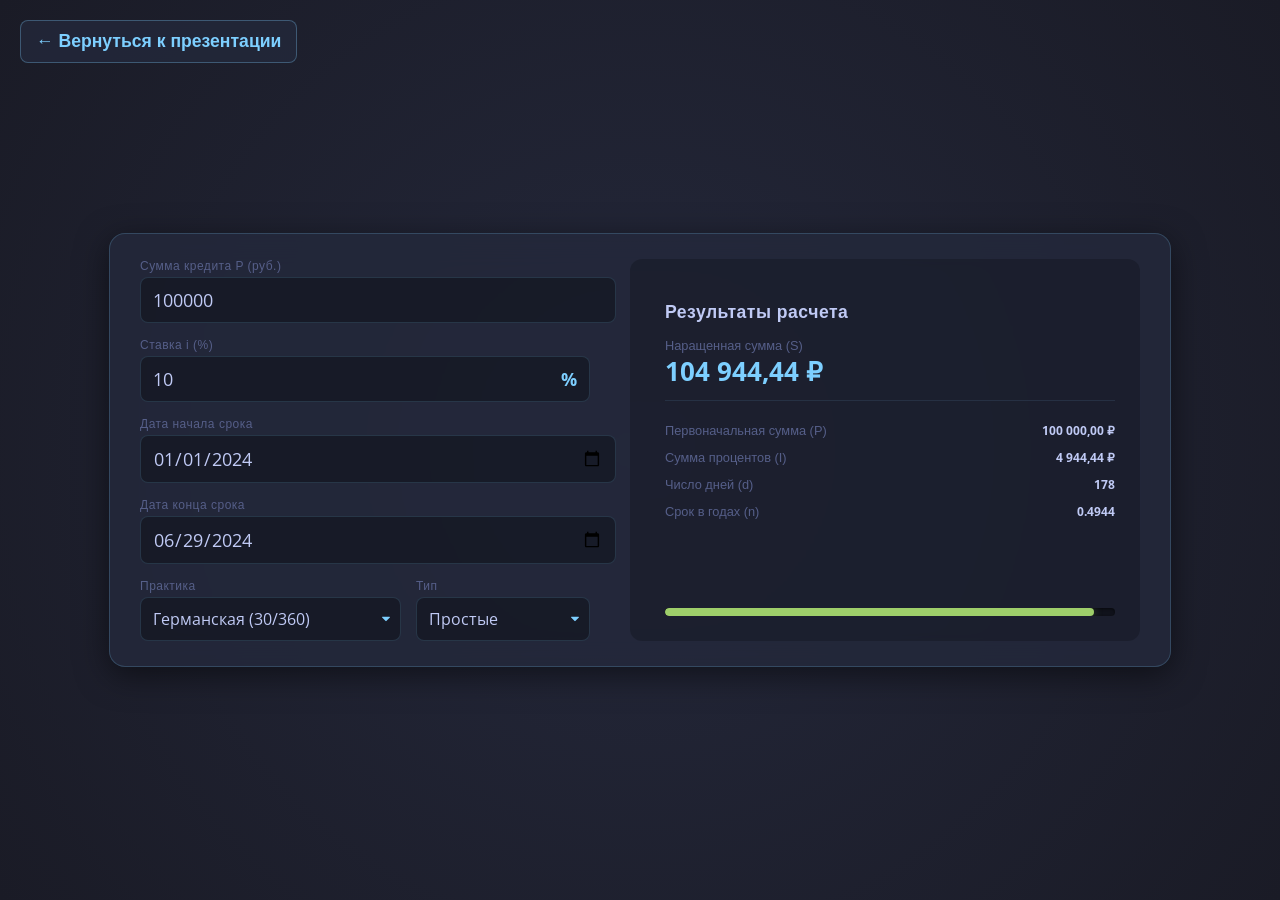
<file: credit-calculator.html>
<!DOCTYPE html>
<html lang="ru">
<head>
    <meta charset="UTF-8">
    <meta name="viewport" content="width=device-width, initial-scale=1.0">
    <title>Программа расчёта кредита</title>
    <link rel="stylesheet" href="./css/calculator.css">
</head>
<body class="standalone-page">

    <a href="index.html" class="back-link">← Вернуться к презентации</a>

    <div class="loan-calc-container">
        <!-- Левая колонка: Ввод данных -->
        <div class="loan-inputs">
            <div class="loan-input-group">
                <label>Сумма кредита P (руб.)</label>
                <input type="number" id="calc-p" value="100000" class="loan-big-input" oninput="calculateCredit()">
            </div>

            <div class="loan-input-group">
                <label>Ставка i (%)</label>
                <div class="loan-input-rate">
                    <input type="number" id="calc-i" value="10" class="loan-big-input" step="0.1" oninput="calculateCredit()">
                    <span>%</span>
                </div>
            </div>

            <div class="loan-input-group">
                <label>Дата начала срока</label>
                <input type="date" id="calc-start" value="2024-01-01" class="loan-big-input" oninput="calculateCredit()">
            </div>

            <div class="loan-input-group">
                <label>Дата конца срока</label>
                <input type="date" id="calc-end" value="2024-06-29" class="loan-big-input" oninput="calculateCredit()">
            </div>

            <div class="loan-selects-row">
                <div class="loan-select-col" style="flex: 1.5;">
                    <label>Практика</label>
                    <select id="calc-practice" class="loan-select" onchange="calculateCredit()">
                        <option value="german">Германская (30/360)</option>
                        <option value="french">Французская (факт/360)</option>
                        <option value="english">Английская (факт/365)</option>
                    </select>
                </div>
                <div class="loan-select-col" style="flex: 1;">
                    <label>Тип</label>
                    <select id="calc-type" class="loan-select" onchange="calculateCredit()">
                        <option value="simple">Простые</option>
                        <option value="compound">Сложные</option>
                    </select>
                </div>
            </div>
        </div>

        <!-- Правая колонка: Результаты -->
        <div class="loan-results">
            <h3>Результаты расчета</h3>

            <div class="loan-monthly">
                <span>Наращенная сумма (S)</span>
                <strong id="res-s">110 000,00 ₽</strong>
            </div>

            <div class="loan-result-list">
                <div class="loan-result-item">
                    <span>Первоначальная сумма (P)</span>
                    <strong id="res-p">100 000,00 ₽</strong>
                </div>
                <div class="loan-result-item">
                    <span>Сумма процентов (I)</span>
                    <strong id="res-i">10 000,00 ₽</strong>
                </div>
                <div class="loan-result-item">
                    <span>Число дней (d)</span>
                    <strong id="res-d">180</strong>
                </div>
                <div class="loan-result-item">
                    <span>Срок в годах (n)</span>
                    <strong id="res-n">0.4932</strong>
                </div>
            </div>

            <div class="loan-progress-bar">
                <div class="loan-progress-fill" id="res-progress" style="width: 90%;"></div>
            </div>
        </div>
    </div>

    <script>
        /* Деньги всегда с двумя знаками после запятой */
        function formatMoney(val) {
            return Number(val.toFixed(2)).toLocaleString('ru-RU',
                { minimumFractionDigits: 2, maximumFractionDigits: 2 }) + ' ₽';
        }

        /* Точное число дней между датами (французская и английская практики) */
        function daysActual(start, end) {
            return Math.round((end.getTime() - start.getTime()) / 86400000);
        }

        /* Число дней по германской практике (30/360): месяц = 30 дней, день месяца не больше 30 */
        function days360(start, end) {
            const d1 = Math.min(start.getDate(), 30);
            const d2 = Math.min(end.getDate(), 30);
            return (end.getFullYear() - start.getFullYear()) * 360
                 + (end.getMonth() - start.getMonth()) * 30
                 + (d2 - d1);
        }

        function calcError(message) {
            const resS = document.getElementById('res-s');
            resS.textContent = message;
            resS.style.color = "#f7768e";
            resS.style.fontSize = "1.1em";
            document.getElementById('res-p').textContent = "—";
            document.getElementById('res-i').textContent = "—";
            document.getElementById('res-d').textContent = "—";
            document.getElementById('res-n').textContent = "—";
            document.getElementById('res-progress').style.width = "0%";
        }

        function calculateCredit() {
            const P = parseFloat(document.getElementById('calc-p').value) || 0;
            const i = (parseFloat(document.getElementById('calc-i').value) || 0) / 100;

            const startVal = document.getElementById('calc-start').value;
            const endVal   = document.getElementById('calc-end').value;

            if (!startVal || !endVal) { calcError("Укажите даты"); return; }

            const start = new Date(startVal);
            const end   = new Date(endVal);

            if (end <= start) { calcError("Конец позже начала"); return; }

            const resS = document.getElementById('res-s');
            resS.style.color = "#7dcfff";
            resS.style.fontSize = "1.6em";

            const practice = document.getElementById('calc-practice').value;
            const type     = document.getElementById('calc-type').value;

            let d, n;
            if (practice === 'german') {
                d = days360(start, end); n = d / 360;
            } else if (practice === 'french') {
                d = daysActual(start, end); n = d / 360;
            } else { // english
                d = daysActual(start, end); n = d / 365;
            }

            if (d < 30 || d > 3650) { calcError("Срок вне 30–3650 дней"); return; }

            const S = (type === 'simple')
                ? P * (1 + n * i)
                : P * Math.pow((1 + i), n);
            const I = S - P;

            document.getElementById('res-s').textContent = formatMoney(S);
            document.getElementById('res-p').textContent = formatMoney(P);
            document.getElementById('res-i').textContent = formatMoney(I);
            document.getElementById('res-d').textContent = d;
            document.getElementById('res-n').textContent = n.toFixed(4);

            const progressPercent = S > 0 ? (P / S) * 100 : 0;
            document.getElementById('res-progress').style.width = progressPercent + '%';
        }

        document.addEventListener('DOMContentLoaded', calculateCredit);
    </script>
</body>
</html>
</file>
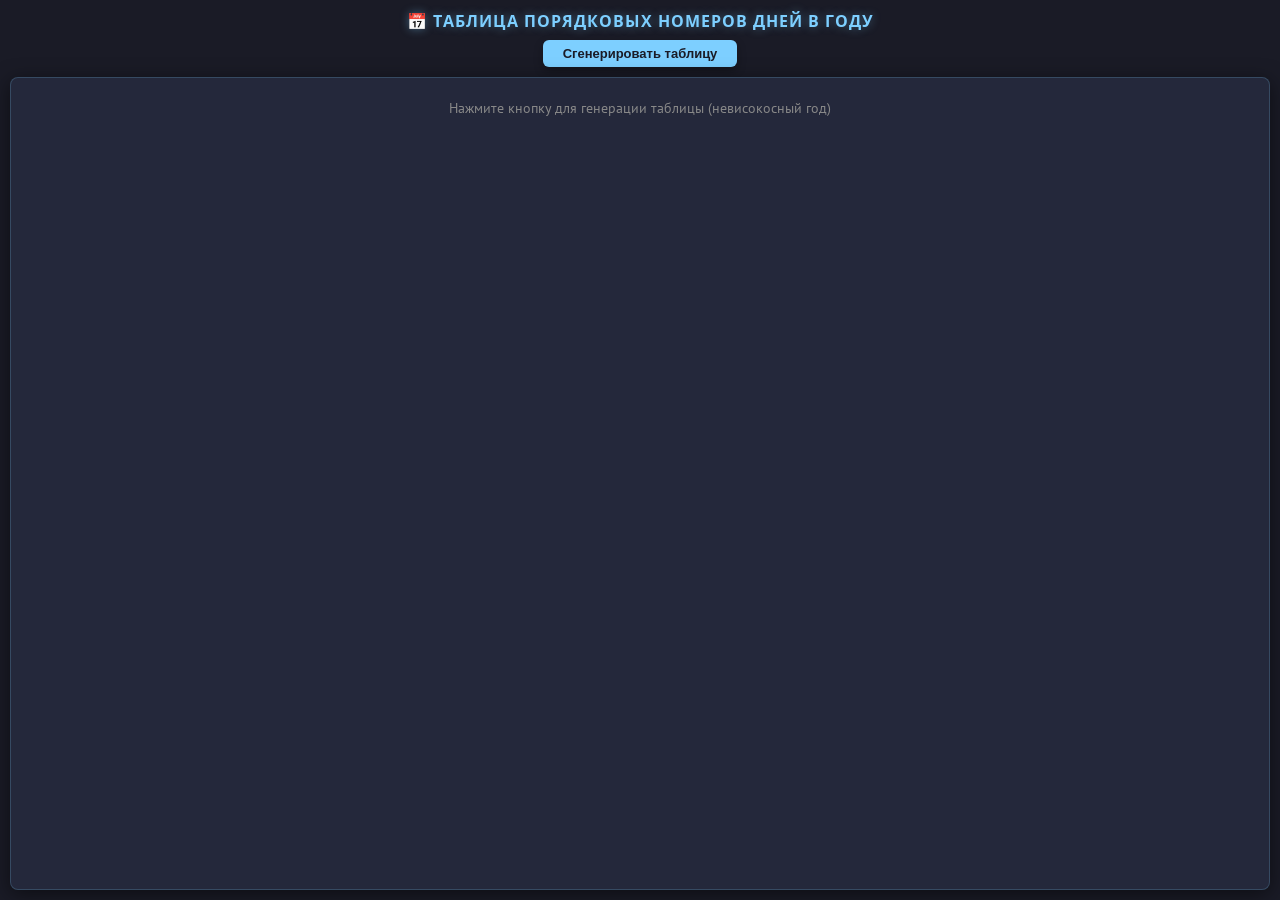
<file: day-table-generator.html>
<!DOCTYPE html>
<html lang="ru">
<head>
    <meta charset="UTF-8">
    <meta name="viewport" content="width=device-width, initial-scale=1.0">
    <title>Генератор таблицы дней года</title>
    <link rel="stylesheet" href="./css/table-generator.css">
</head>
<body>
    <h1>📅 ТАБЛИЦА ПОРЯДКОВЫХ НОМЕРОВ ДНЕЙ В ГОДУ</h1>
    
    <div class="controls">
        <button onclick="generateTable()">Сгенерировать таблицу</button>
    </div>
    
    <div class="table-container" id="tableContainer">
        <p style="text-align: center; color: #888; padding: 20px; font-size: 0.9em;">
            Нажмите кнопку для генерации таблицы (невисокосный год)
        </p>
    </div>
    
    <div class="info">
        Функция: daysInMonth(month) = 32 - new Date(2023, month, 32).getDate()
    </div>

    <script>
        function daysInMonth(month) {
            return 32 - new Date(2023, month, 32).getDate();
        }
        
        function generateTable() {
            const monthNames = ['Янв', 'Фев', 'Мар', 'Апр', 'Май', 'Июн', 
                                'Июл', 'Авг', 'Сен', 'Окт', 'Ноя', 'Дек'];
            
            const months = [];
            for (let m = 0; m < 12; m++) {
                months.push(daysInMonth(m));
            }
            
            const cumulativeDays = [0];
            for (let m = 1; m < 12; m++) {
                cumulativeDays.push(cumulativeDays[m-1] + months[m-1]);
            }
            
            let table = '<table><thead><tr><th>№</th>';
            monthNames.forEach(name => {
                table += '<th>' + name + '</th>';
            });
            table += '</tr></thead><tbody>';
            
            for (let day = 1; day <= 31; day++) {
                table += '<tr><td>' + day + '</td>';
                
                for (let month = 0; month < 12; month++) {
                    if (day <= months[month]) {
                        const dayNumber = cumulativeDays[month] + day;
                        table += '<td>' + dayNumber + '</td>';
                    } else {
                        table += '<td>—</td>';
                    }
                }
                
                table += '</tr>';
            }
            
            table += '</tbody></table>';
            
            document.getElementById('tableContainer').innerHTML = table;
        }
    </script>
</body>
</html>
</file>
<file: css/calculator.css>
/* ============================================
   CALCULATOR — TOKYO NIGHT THEME
   ============================================ */

@import url('https://fonts.googleapis.com/css2?family=Open+Sans:wght@400;600&family=PT+Sans:wght@400;700&display=swap');

/* ========== СТИЛИ ДЛЯ ОТДЕЛЬНОЙ СТРАНИЦЫ (credit-calculator.html) ========== */
body.standalone-page {
    margin: 0;
    padding: 0;
    min-height: 100vh;
    display: flex;
    justify-content: center;
    align-items: center;
    background-color: #1a1b26; /* Фон темы */
    background-image: radial-gradient(circle at center, #24283b 0%, #1a1b26 100%);
    font-family: 'Segoe UI', Tahoma, Geneva, Verdana, sans-serif;
    color: #c0caf5;
}

.back-link {
    position: absolute;
    top: 20px;
    left: 20px;
    color: #7dcfff;
    text-decoration: none;
    font-size: 1.1em;
    font-weight: bold;
    padding: 10px 15px;
    border: 1px solid rgba(125, 207, 255, 0.3);
    border-radius: 8px;
    background: rgba(36, 40, 59, 0.8);
    transition: all 0.3s;
}

.back-link:hover {
    background: #7dcfff;
    color: #1a1b26;
}

/* ============================================
   СТИЛИ КАЛЬКУЛЯТОРА (Общие для index и standalone)
   ============================================ */
.loan-calc-container {
    display: flex;
    gap: 40px;
    background: rgba(36, 40, 59, 0.85);
    backdrop-filter: blur(16px);
    -webkit-backdrop-filter: blur(16px);
    border: 1px solid rgba(125, 207, 255, 0.2);
    border-radius: 16px;
    padding: 25px 30px;
    max-width: 1000px;
    width: 95%;
    margin: 0 auto;
    text-align: left;
    box-shadow: 0 8px 32px 0 rgba(0,0,0,0.5);
}

.loan-inputs {
    flex: 0 0 45%;
    display: flex;
    flex-direction: column;
    gap: 15px;
}

.loan-input-group label, .loan-select-col label {
    color: #565f89;
    font-size: 0.75em;
    margin-bottom: 4px;
    display: block;
    letter-spacing: 0.5px;
}

.loan-big-input, .loan-select {
    background: rgba(0,0,0,0.3);
    border: 1px solid rgba(125, 207, 255, 0.15);
    border-radius: 8px;
    color: #c0caf5;
    font-size: 1.1em;
    padding: 10px 12px;
    width: 100%;
    outline: none;
    transition: all 0.3s;
    font-family: 'Open Sans', sans-serif;
}

.loan-big-input:focus, .loan-select:focus {
    border-color: #7dcfff;
    background: rgba(0,0,0,0.5);
    box-shadow: 0 0 12px rgba(125,207,255,0.2);
}

.loan-selects-row {
    display: flex;
    gap: 15px;
}

.loan-select {
    appearance: none;
    -webkit-appearance: none;
    -moz-appearance: none;
    background-image: url("data:image/svg+xml;charset=US-ASCII,%3Csvg%20xmlns%3D%22http%3A%2F%2Fwww.w3.org%2F2000%2Fsvg%22%20width%3D%22292.4%22%20height%3D%22292.4%22%3E%3Cpath%20fill%3D%22%237dcfff%22%20d%3D%22M287%2069.4a17.6%2017.6%200%200%200-13-5.4H18.4c-5%200-9.3%201.8-12.9%205.4A17.6%2017.6%200%200%200%200%2082.2c0%205%201.8%209.3%205.4%2012.9l128%20127.9c3.6%203.6%207.8%205.4%2012.8%205.4s9.2-1.8%2012.8-5.4L287%2095c3.5-3.5%205.4-7.8%205.4-12.8%200-5-1.9-9.2-5.5-12.8z%22%2F%3E%3C%2Fsvg%3E");
    background-repeat: no-repeat;
    background-position: right 10px top 50%;
    background-size: 8px auto;
    padding-right: 25px;
    cursor: pointer;
    font-size: 1em;
    text-overflow: ellipsis;
}

.loan-input-rate {
    display: flex;
    align-items: center;
    background: rgba(0,0,0,0.3);
    border: 1px solid rgba(125, 207, 255, 0.15);
    border-radius: 8px;
    padding-right: 12px;
    transition: all 0.3s;
}

.loan-input-rate:focus-within {
    border-color: #7dcfff;
    background: rgba(0,0,0,0.5);
    box-shadow: 0 0 12px rgba(125,207,255,0.2);
}

.loan-input-rate .loan-big-input {
    border: none;
    background: transparent;
    box-shadow: none;
}

.loan-input-rate span {
    color: #7dcfff;
    font-size: 1.1em;
    font-weight: bold;
    font-family: 'Open Sans', sans-serif;
}

/* Правая колонка */
.loan-results {
    flex: 1;
    background: rgba(0,0,0,0.2);
    border-radius: 12px;
    padding: 25px 25px 25px 35px;
    display: flex;
    flex-direction: column;
}

.loan-results h3 {
    color: #c0caf5;
    font-size: 1.1em;
    margin-bottom: 15px;
    font-weight: 600;
    letter-spacing: 0.5px;
}

.loan-monthly {
    display: flex;
    flex-direction: column;
    gap: 5px;
    margin-bottom: 20px;
    padding-bottom: 15px;
    border-bottom: 1px solid rgba(125, 207, 255, 0.1);
}

.loan-monthly span {
    color: #565f89;
    font-size: 0.8em;
    white-space: nowrap;
}

.loan-monthly strong {
    font-size: 1.6em;
    color: #7dcfff;
    line-height: 1.1;
    font-family: 'Open Sans', sans-serif;
    word-break: break-all;
}

.loan-result-list {
    margin-bottom: 20px;
}

.loan-result-item {
    display: flex;
    justify-content: space-between;
    align-items: center;
    color: #565f89;
    font-size: 0.8em;
    margin-bottom: 10px;
}

.loan-result-item strong {
    color: #c0caf5;
    font-family: 'Open Sans', sans-serif;
    font-size: 0.95em;
    margin-left: 10px;
    text-align: right;
    word-break: break-all;
}

.loan-progress-bar {
    height: 8px;
    background: rgba(0,0,0,0.4);
    border-radius: 4px;
    overflow: hidden;
    margin-top: auto;
    box-shadow: inset 0 1px 3px rgba(0,0,0,0.5);
}

.loan-progress-fill {
    height: 100%;
    background: #9ece6a;
    border-radius: 4px;
    transition: width 0.4s ease-out;
    box-shadow: 0 0 10px rgba(158, 206, 106, 0.3);
}
</file>
<file: css/table-generator.css>
/* ============================================
   TABLE GENERATOR — TOKYO NIGHT THEME
   ============================================ */

@import url('https://fonts.googleapis.com/css2?family=Open+Sans:wght@400;600&family=PT+Sans:wght@400;700&display=swap');

:root {
    --tn-bg: #1a1b26;
    --tn-panel: #24283b;
    --tn-glass-border: rgba(125, 207, 255, 0.2);
    --tn-fg: #c0caf5;
    --tn-cyan: #7dcfff;
    --tn-pink: #ff7eb6;
    --tn-purple: #bb9af7;
}

* { margin: 0; padding: 0; box-sizing: border-box; }

body {
    background: var(--tn-bg);
    color: var(--tn-fg);
    font-family: 'PT Sans', sans-serif;
    height: 100vh;
    width: 100vw;
    display: flex;
    flex-direction: column;
    overflow: hidden;
}

h1 {
    text-align: center;
    color: var(--tn-cyan);
    font-size: 16px;
    font-family: 'Open Sans', sans-serif;
    margin-top: 10px;
    margin-bottom: 8px;
    text-transform: uppercase;
    letter-spacing: 1px;
    text-shadow: 0 0 10px rgba(125, 207, 255, 0.4);
    width: 100%;
    flex-shrink: 0;
}

.controls {
    text-align: center;
    width: 100%;
    margin-bottom: 10px;
    flex-shrink: 0;
}

button {
    padding: 6px 20px;
    background: var(--tn-cyan);
    color: var(--tn-bg);
    border: none;
    border-radius: 6px;
    font-size: 13px;
    font-weight: bold;
    cursor: pointer;
    transition: all 0.3s;
    box-shadow: 0 4px 10px rgba(0,0,0,0.3);
    display: inline-block;
}

button:hover {
    background: var(--tn-pink);
    transform: translateY(-2px);
}

.table-container {
    flex: 1;
    min-height: 0;
    background: var(--tn-panel);
    border: 1px solid var(--tn-glass-border);
    border-radius: 8px;
    margin: 0 10px 10px 10px;
    display: flex;
    flex-direction: column;
    overflow: hidden;
    box-shadow: 0 4px 20px rgba(0,0,0,0.5);
}

table {
    width: 100%;
    height: 100%;
    border-collapse: collapse;
    table-layout: fixed;
}

th, td {
    padding: 0;
    border: 1px solid rgba(125, 207, 255, 0.1);
    text-align: center;
    vertical-align: middle;
    font-size: clamp(8px, 1.5vh, 14px);
    line-height: 1.2;
    transition: background 0.2s;
}

th {
    background: rgba(125, 207, 255, 0.1);
    color: var(--tn-cyan);
    font-weight: bold;
    border-bottom: 2px solid var(--tn-cyan);
    letter-spacing: 0.5px;
}

tr:nth-child(even) {
    background: rgba(255, 255, 255, 0.02);
}

tr:hover td {
    background: rgba(125, 207, 255, 0.08);
}

td {
    color: var(--tn-fg);
}

td:first-child {
    font-weight: bold;
    color: var(--tn-purple);
    background: rgba(187, 154, 247, 0.05);
}

.info { display: none; }
</file>
